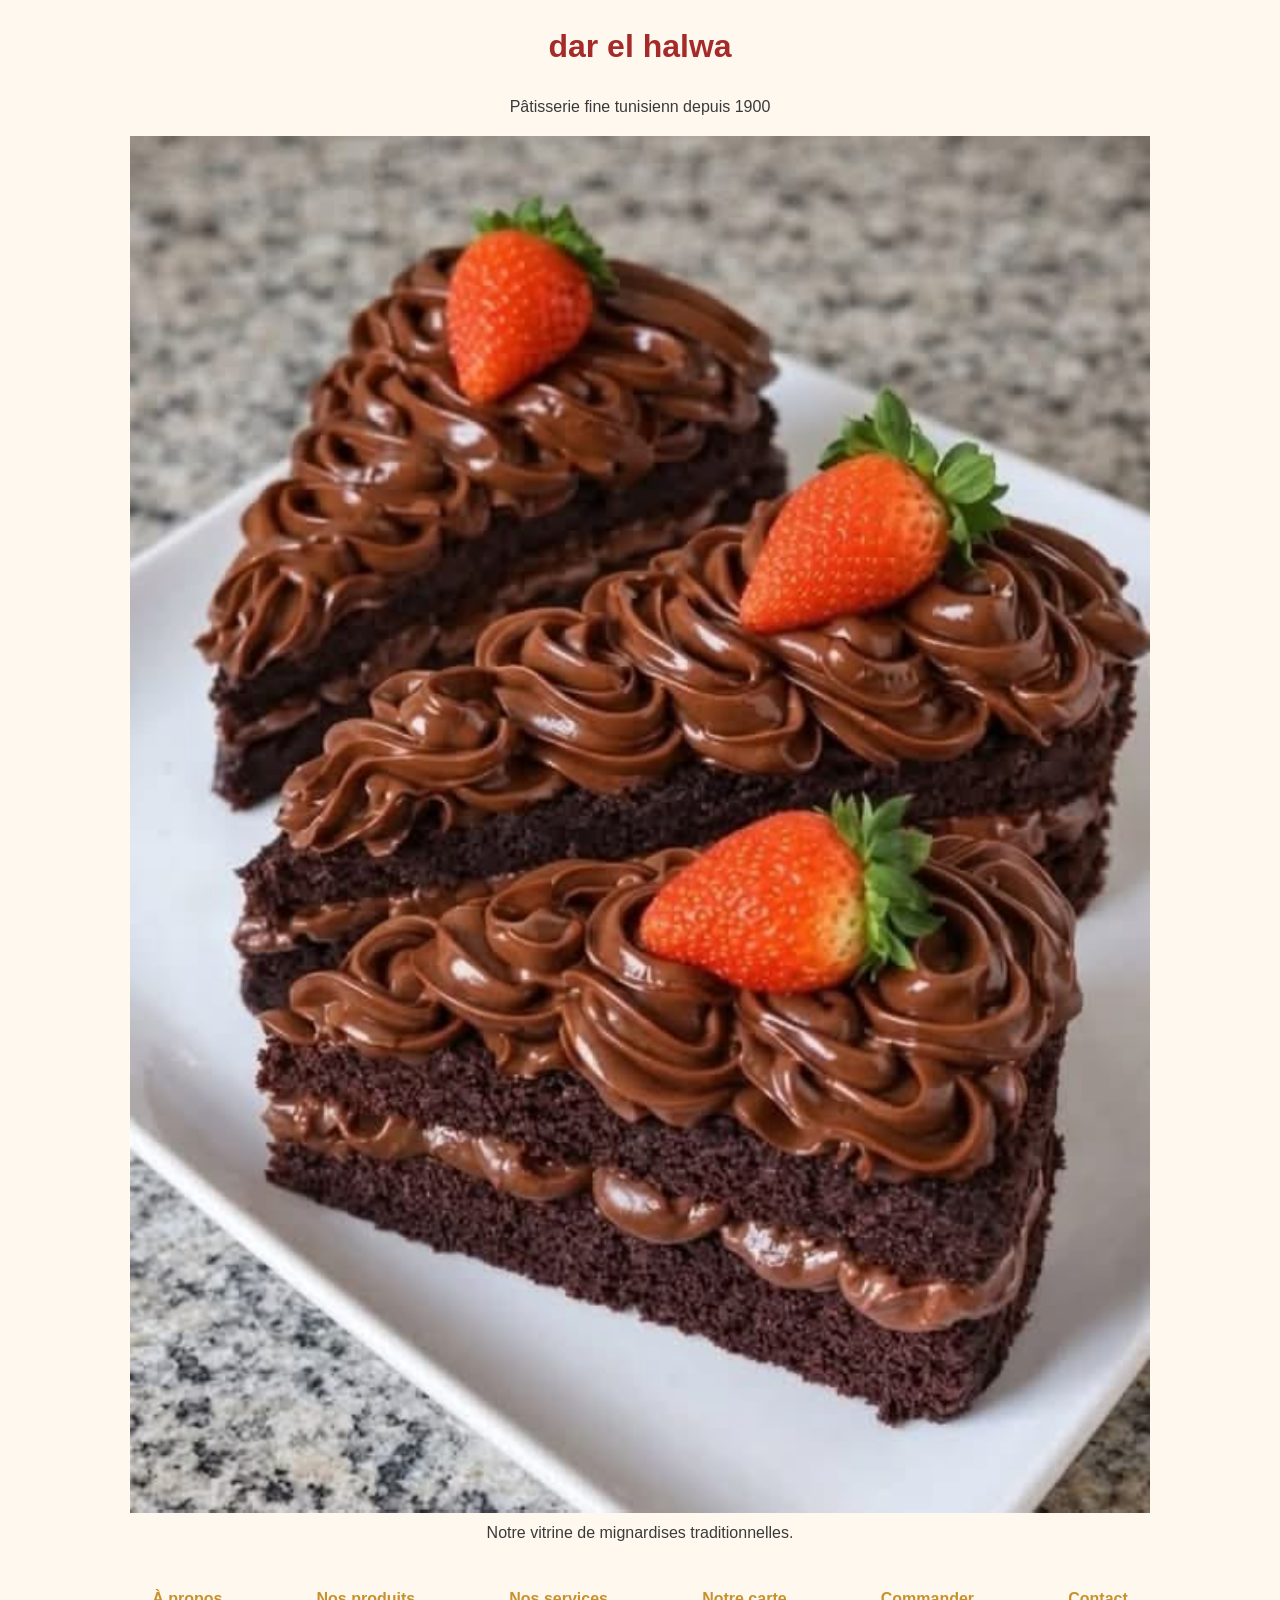
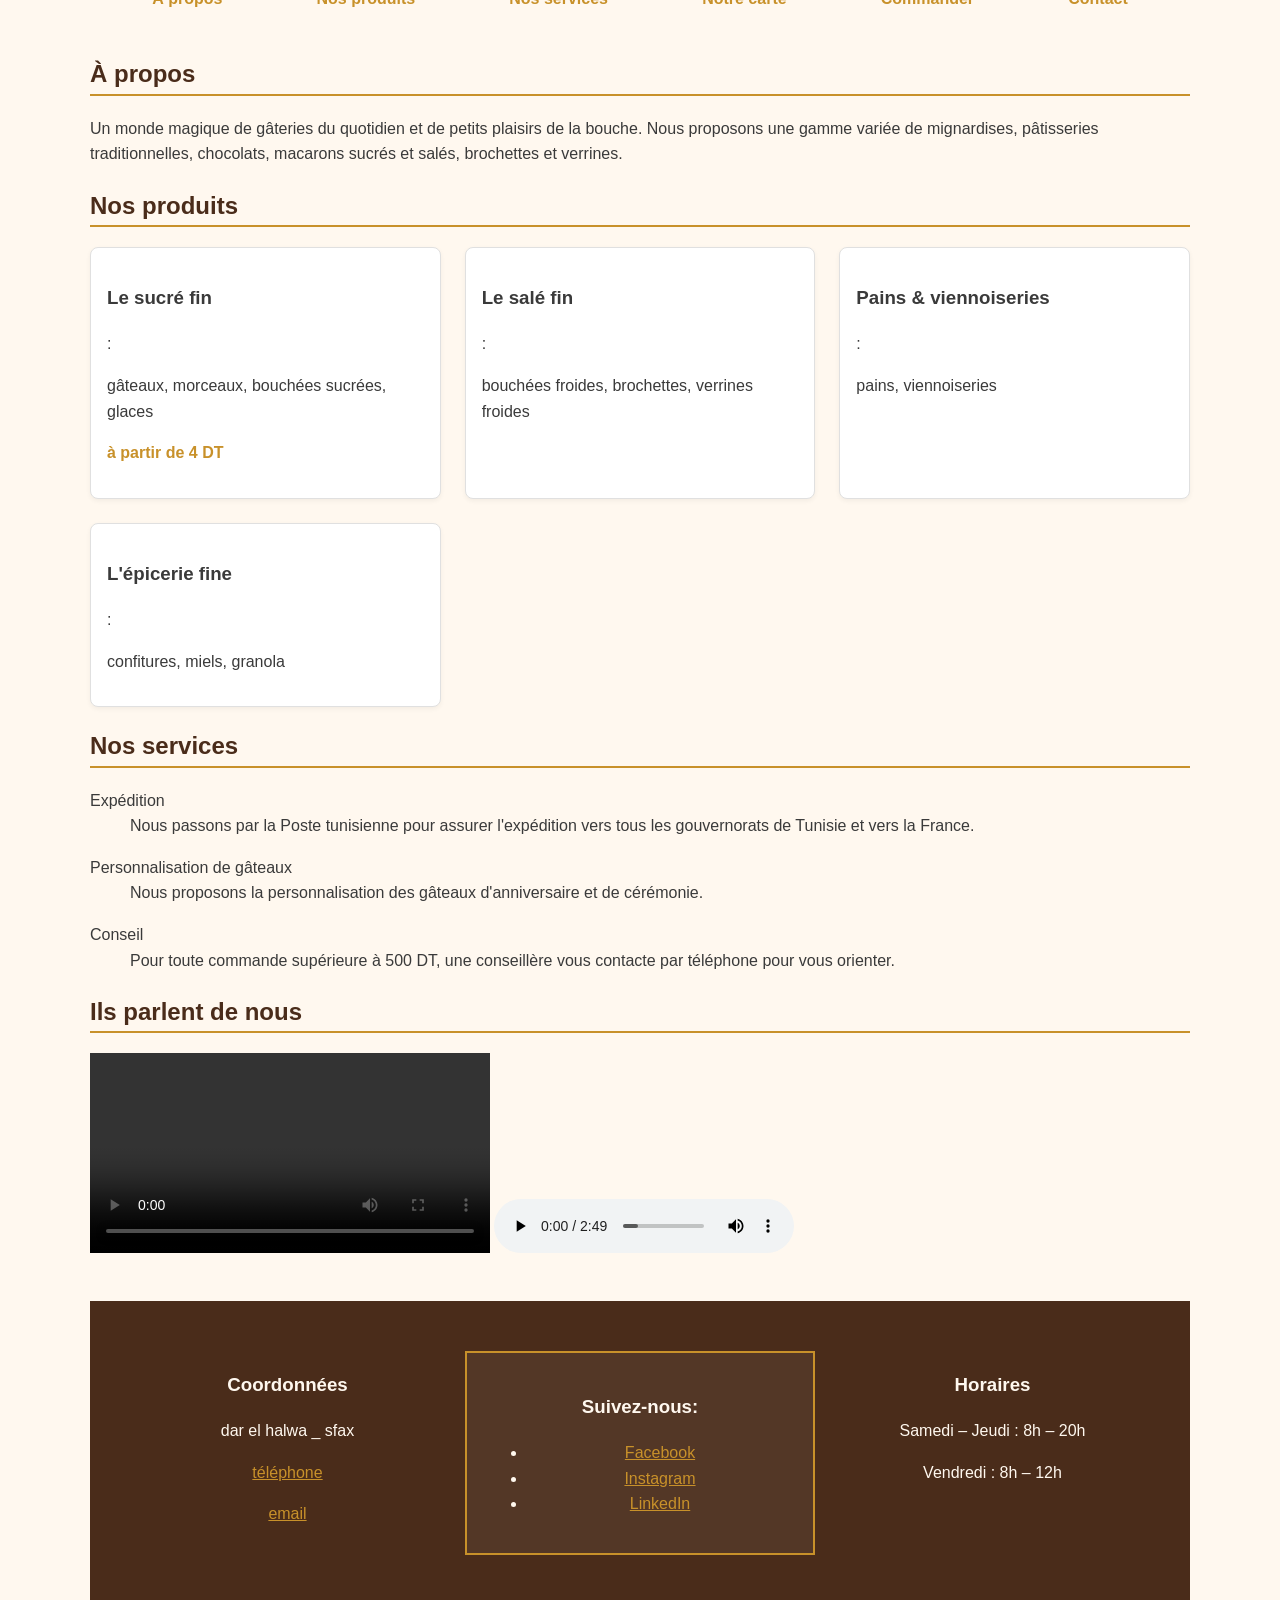
<file: index.html>
<!DOCTYPE html>
<html lang="fr">
<head>
    <meta name="viewport" content="width=device-width, initial-scale=1.0">
    <title>dar el halwa _ patisserie fine tunisienne</title>
    <link rel="stylesheet" href="css/style.css">
</head>
    <header>
      <h1 style="color: brown">dar el halwa</h1>
      <p>Pâtisserie fine tunisienn depuis 1900</p>

      <figure>
          <img src="media/patee.jpg" alt="Vitrine garnie de mignardises, cornes de gazelle et makrouds">
          <figcaption>Notre vitrine de mignardises traditionnelles.</figcaption>
      </figure>
    </header>
    <nav>
        <ul>
          <li><a href="#apropos">À propos</a></li>
          <li><a href="#produits">Nos produits</a></li>
          <li><a href="#services">Nos services</a></li>
          <li><a href="carte.html">Notre carte</a></li>
          <li><a href="commande.html">Commander</a></li>
          <li><a href="#contact">Contact</a></li>
        </ul>
    </nav>

    
    <main>
      <section id="apropos">
        <h2>À propos</h2>
        <p>
            Un monde magique de gâteries du quotidien et de petits plaisirs de la bouche.
            Nous proposons une gamme variée de mignardises, pâtisseries traditionnelles,
            chocolats, macarons sucrés et salés, brochettes et verrines.
        </p>
      </section>
      <section id="produits">
        <h2>Nos produits</h2>
        <ul class="grille-produits">
          <li class="carte">
            <h3>Le sucré fin</h3> :
            <P>gâteaux, morceaux, bouchées sucrées, glaces</P>
            <p class="prix">à partir de 4 DT</p>
          </li>

          <li class="carte">
            <h3>Le salé fin</h3> :
            <p>bouchées froides, brochettes, verrines froides</p>
          </li>

          <li class="carte">
            <h3>Pains & viennoiseries</h3> :
            <p>pains, viennoiseries</p>
          </li>

          <li class="carte">
            <h3>L'épicerie fine</h3> :
            <p>confitures, miels, granola</p>
          </li>
        </ul>
      </section>
      <section id="services">
  <h2>Nos services</h2>

  <dl>
    <dt>Expédition</dt>
    <dd>Nous passons par la Poste tunisienne pour assurer l'expédition vers tous les gouvernorats
de Tunisie et vers la France.</dd>
  </dl>
  <dl>
    <dt>Personnalisation de gâteaux</dt>
    <dd>Nous proposons la personnalisation des
gâteaux d'anniversaire et de cérémonie.</dd>
  </dl>
  <dl>
    <dt>Conseil</dt>
    <dd>Pour toute commande supérieure à 500 DT,
      une conseillère vous contacte par téléphone
      pour vous orienter.</dd>
  </dl>
      </section>
      <section id="temoignages">
        <h2>Ils parlent de nous</h2>

        <video width="400" controls>
            <source src="media/patt.mp4" type="video/mp4">
            Votre navigateur ne peut pas lire cette vidéo.
        </video>

        <audio controls>
            <source src="media/pati.mp3" type="audio/mpeg">
            Votre navigateur ne peut pas lire cet audio.
        </audio>
      </section>
    </main>

  <footer>
    <div id="contact">
      <h3>Coordonnées</h3>
      <p>dar el halwa _ sfax</p>
      <p><a href="tel:+74000000">téléphone</a></p>
      <p><a href="mailto:contact@darelhalwa.tn">email</a></p>
    </div>
    <div class="carte-info">
      <h3>Suivez-nous:</h3>
      <ul>
          <li><a href="https://www.facebook.com/darelhalwa" target="_blank" rel="noopener">Facebook</a></li>
          <li><a href="https://www.instagram.com/darelhalwa" target="_blank" rel="noopener">Instagram</a></li>
          <li><a href="https://www.linkedin.com/company/darelhalwa" target="_blank" rel="noopener">LinkedIn</a></li>
      </ul>
      </div>
      <div>
        <h3>Horaires</h3>
        <p>Samedi – Jeudi : 8h – 20h</p>
        <p>Vendredi : 8h – 12h</p>
      </div>
  </footer>
</body>
</html>
</file>
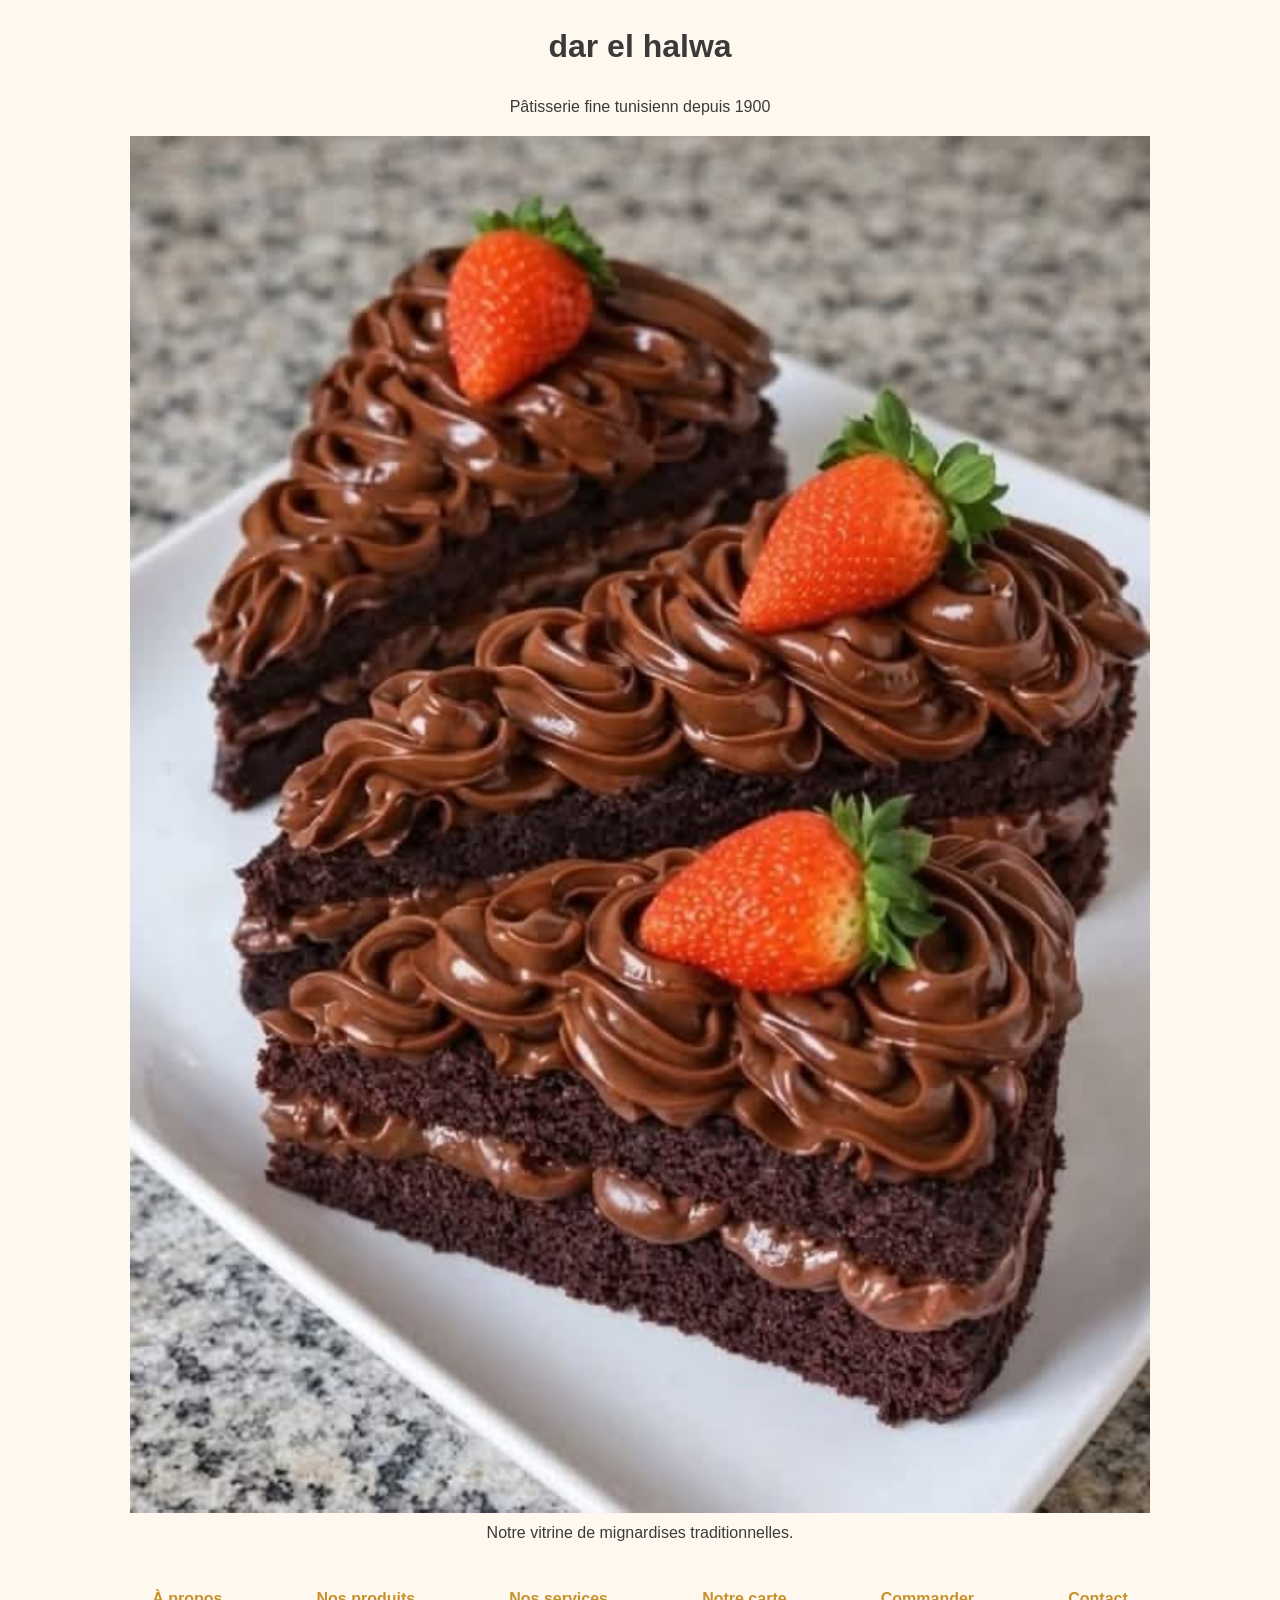
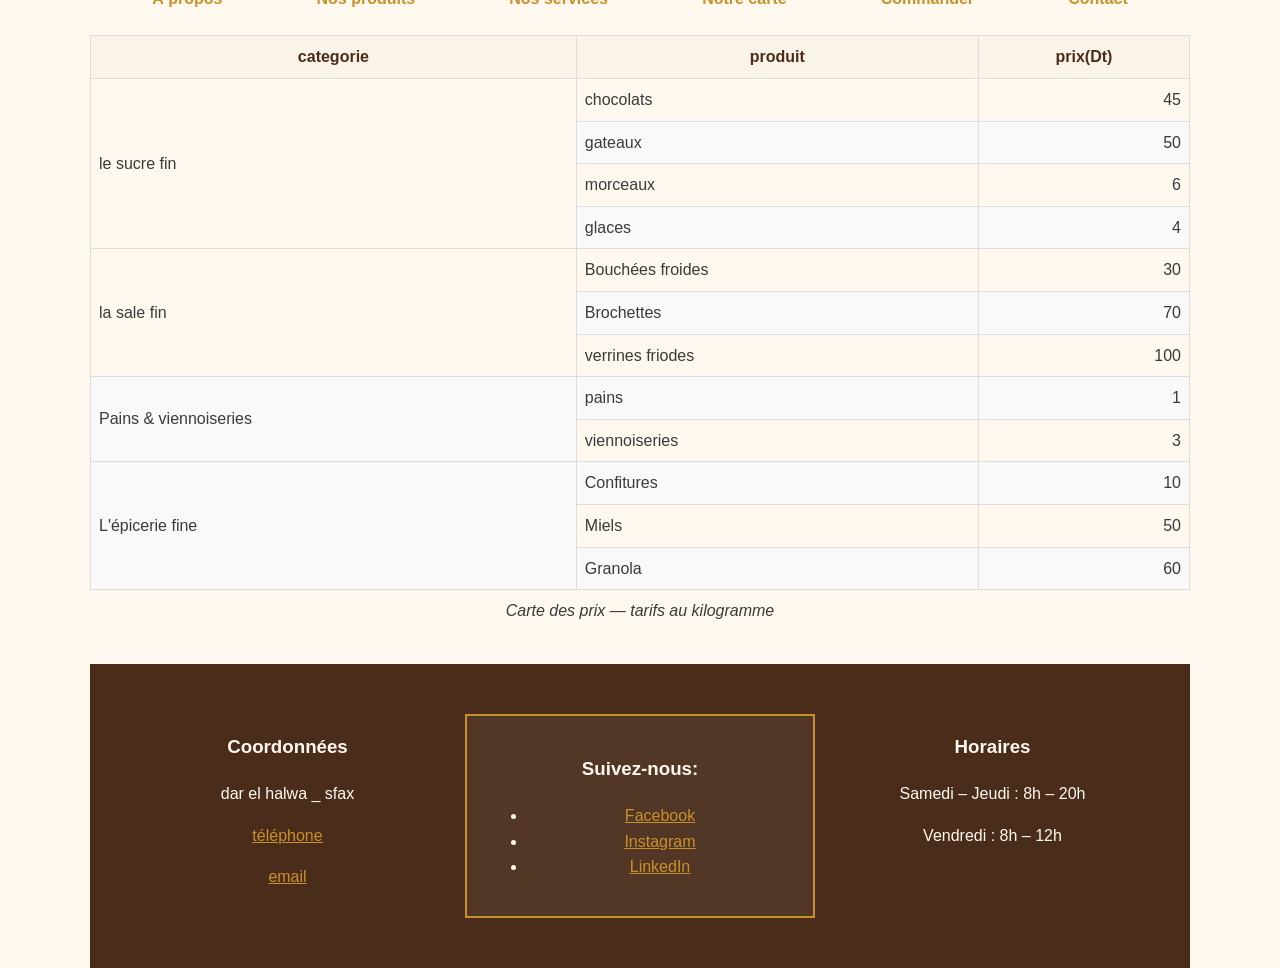
<file: carte.html>
<!DOCTYPE html>
<html lang="fr">
<head>
    <meta name="viewport" content="width=device-width, initial-scale=1.0">
    <link rel="stylesheet" href="css/style.css">
    <title>Carte</title>
</head>
<body>
    <header>
         <h1>dar el halwa</h1>
        <p>Pâtisserie fine tunisienn depuis 1900</p>

    <figure>
        <img src="media/patee.jpg" alt="Vitrine garnie de mignardises, cornes de gazelle et makrouds">
        <figcaption>Notre vitrine de mignardises traditionnelles.</figcaption>
    </figure>
    </header>
    <nav>
        <ul>
        <li><a href="index.html#apropos">À propos</a></li>
        <li><a href="index.html#produits">Nos produits</a></li>
        <li><a href="index.html#services">Nos services</a></li>
        <li><a href="index.html#carte">Notre carte</a></li>
        <li><a href="commande.html">Commander</a></li>
        <li><a href="index.html#contact">Contact</a></li>
        </ul>
    </nav>
    <main>
        <table>
            <caption>Carte des prix — tarifs au kilogramme</caption>
            <thead>
                <tr>
                    <th>categorie</th>
                    <th>produit</th>
                    <th>prix(Dt)</th>
                </tr>
            </thead>
            <tbody>
                <tr>
                    <td rowspan="4" scope="row">le sucre fin</td>
                    <td>chocolats</td>
                    <td>45</td>
                </tr>
                <tr>
                    <td>gateaux</td>
                    <td>50</td>
                </tr>
                <tr>
                    <td>morceaux</td>
                    <td>6</td>
                </tr>
                <tr>
                    <td>glaces</td>
                    <td>4</td>
                </tr>
                <tr>
                    <td rowspan="3" scope="row">la sale fin</td>
                    <td>Bouchées froides</td>
                    <td>30</td>
                </tr>
                <tr>
                    <td>Brochettes</td>
                    <td>70</td>
                </tr>
                <tr>
                    <td>verrines friodes</td>
                    <td>100</td>
                </tr>
                <tr>
                    <td rowspan="2" scope="row">Pains & viennoiseries</td>
                    <td>pains</td>
                    <td>1</td>
                </tr>
                <tr>
                    <td>viennoiseries</td>
                    <td>3</td>
                </tr>
                <tr>
                    <td rowspan="3" scope="row">L'épicerie fine</td>
                    <td>Confitures</td>
                    <td>10</td>
                </tr>
                <tr>
                    <td>Miels</td>
                    <td>50</td>
                </tr>
                <tr>
                    <td>Granola</td>
                    <td>60</td>
                </tr>
            </tbody>
        </table>
    </main>
    <footer>
    <div id="contact">
      <h3>Coordonnées</h3>
      <p>dar el halwa _ sfax</p>
      <p><a href="tel:+74000000">téléphone</a></p>
      <p><a href="mailto:contact@darelhalwa.tn">email</a></p>
    </div>
    <div class="carte-info">
      <h3>Suivez-nous:</h3>
      <ul>
          <li><a href="https://www.facebook.com/darelhalwa" target="_blank" rel="noopener">Facebook</a></li>
          <li><a href="https://www.instagram.com/darelhalwa" target="_blank" rel="noopener">Instagram</a></li>
          <li><a href="https://www.linkedin.com/company/darelhalwa" target="_blank" rel="noopener">LinkedIn</a></li>
      </ul>
      </div>
      <div>
        <h3>Horaires</h3>
        <p>Samedi – Jeudi : 8h – 20h</p>
        <p>Vendredi : 8h – 12h</p>
      </div>
  </footer>

</body>

</html>
</file>
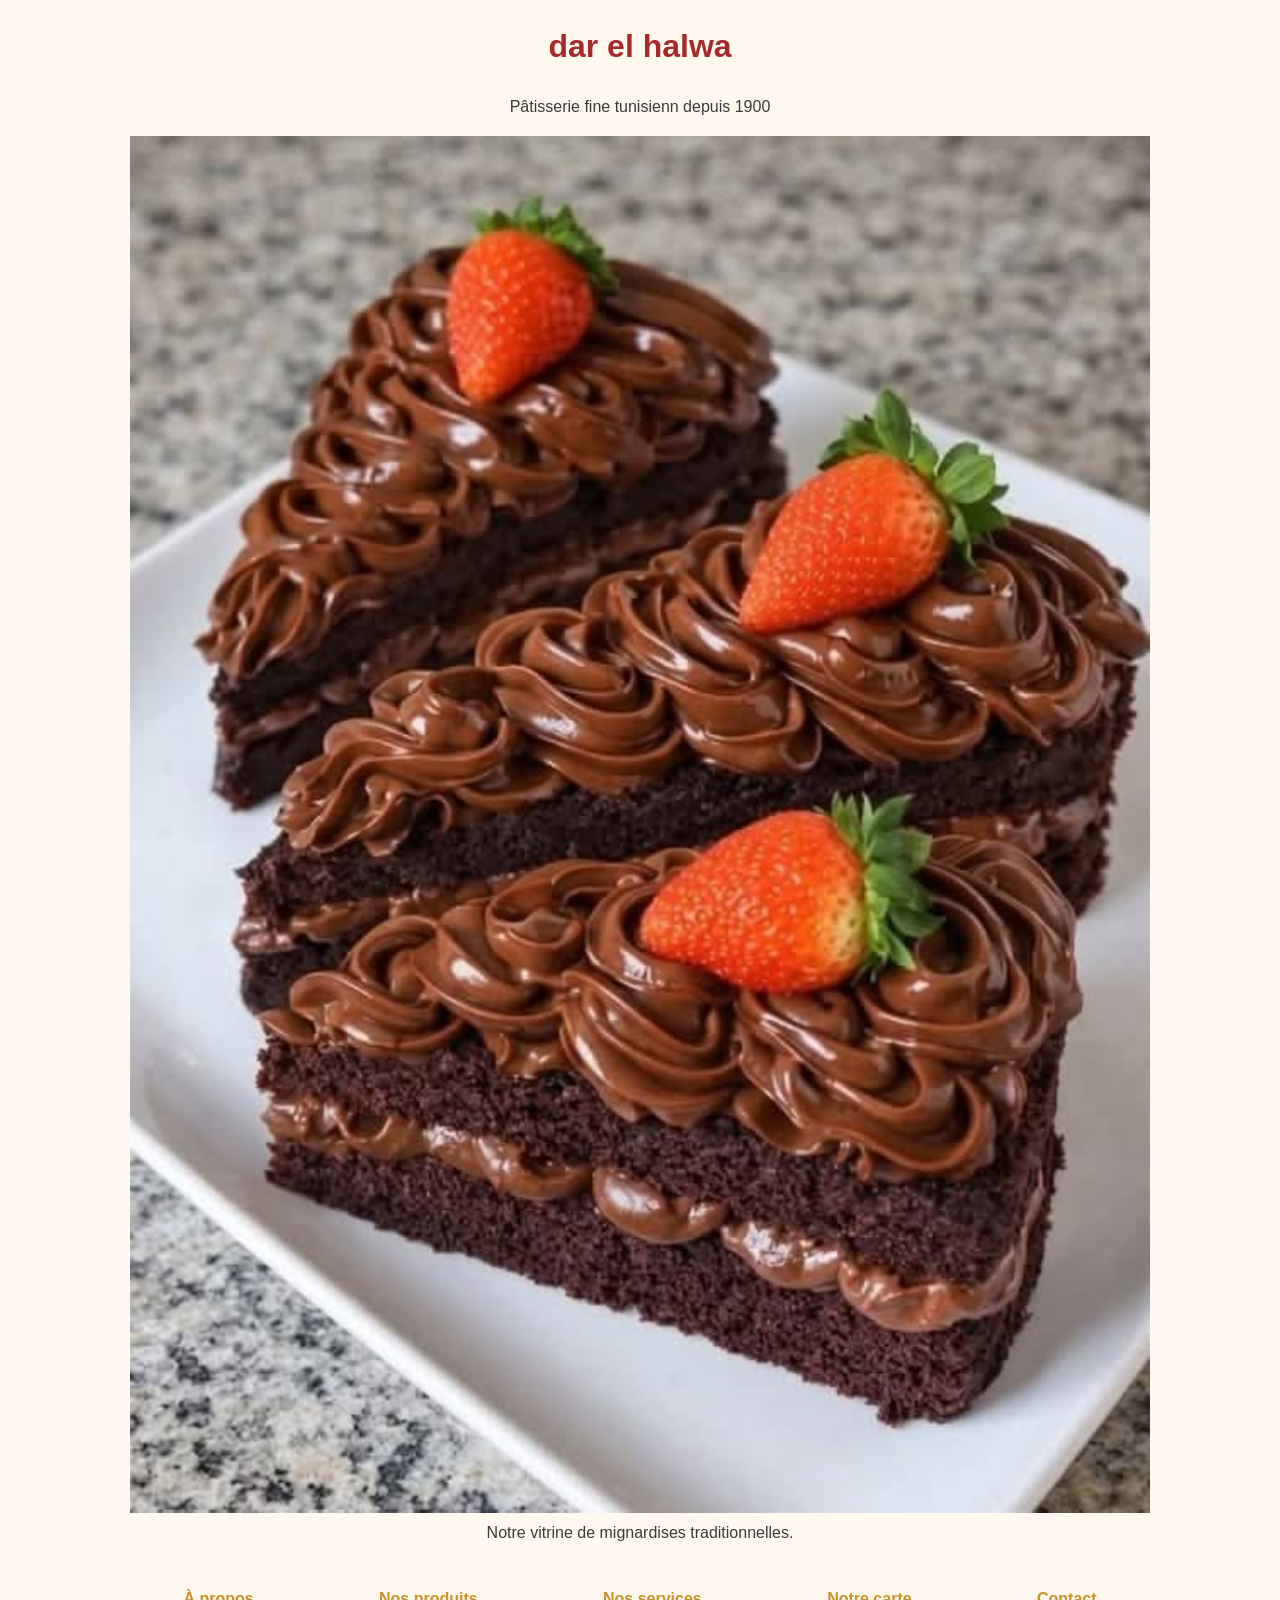
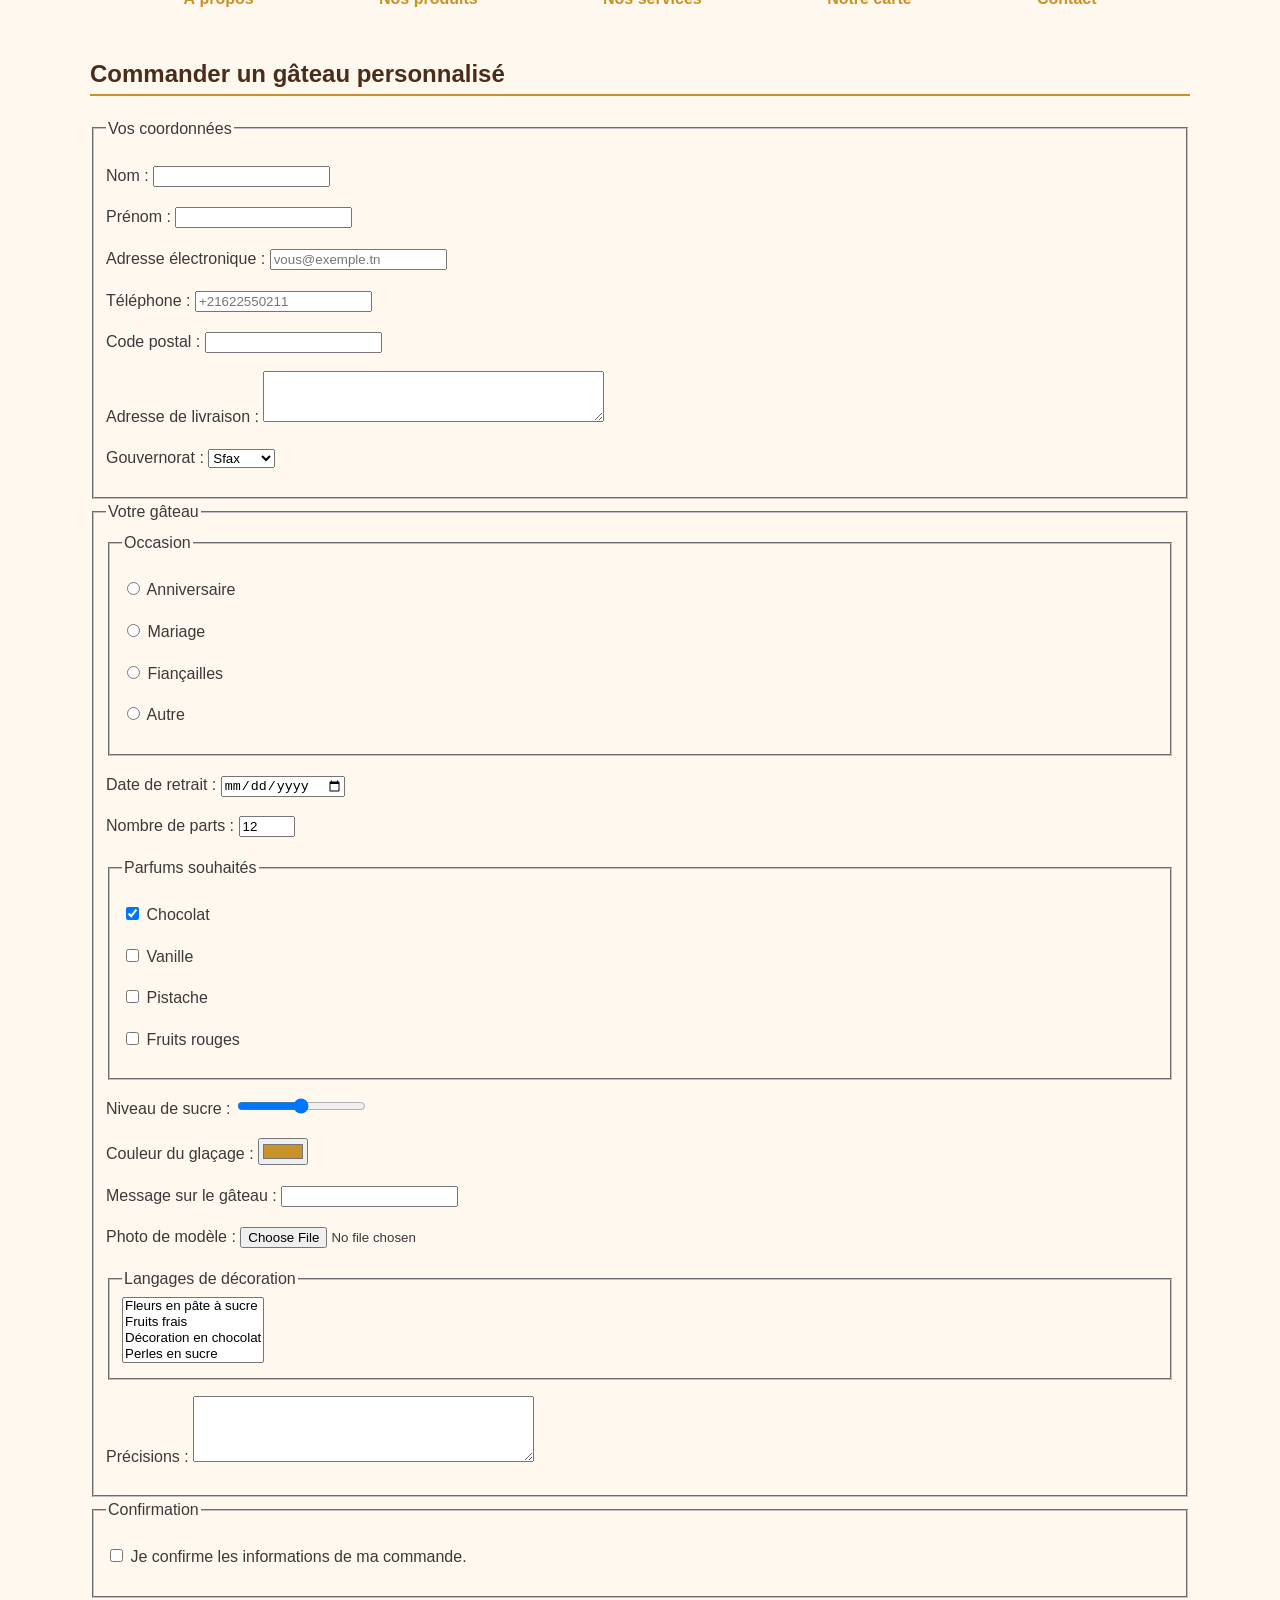
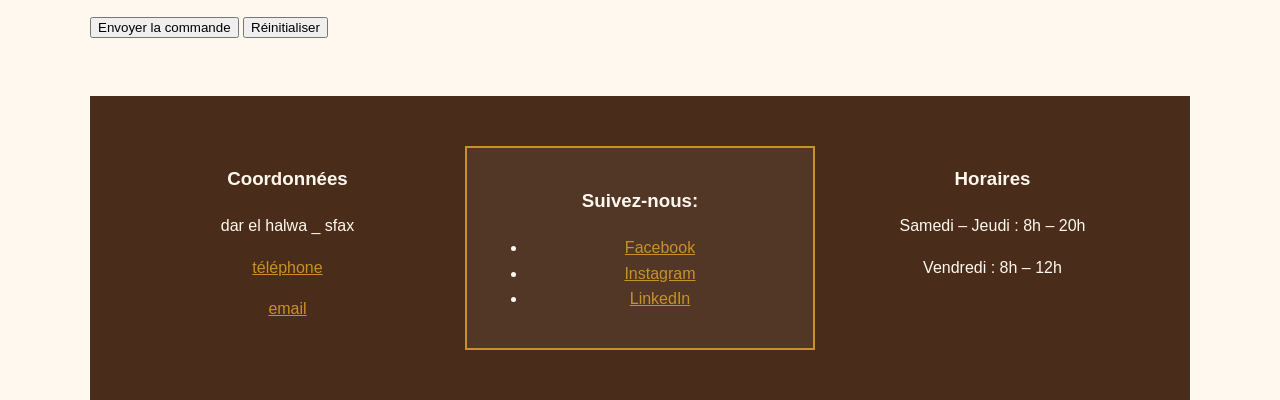
<file: commande.html>
<!DOCTYPE html>
<html lang="fr">
<head>
    <meta charset="UTF-8">
    <meta name="viewport" content="width=device-width, initial-scale=1.0">
    <title>Commander — Dar El Halwa</title>
    <link rel="stylesheet" href="css/style.css">
</head>
<body>

    <header>
      <h1 style="color: brown">dar el halwa</h1>
        <p>Pâtisserie fine tunisienn depuis 1900</p>

    <figure>
        <img src="media/patee.jpg" alt="Vitrine garnie de mignardises, cornes de gazelle et makrouds">
        <figcaption>Notre vitrine de mignardises traditionnelles.</figcaption>
    </figure>
    </header>
    <nav>
        <ul>
        <li><a href="index.html#apropos">À propos</a></li>
        <li><a href="index.html#produits">Nos produits</a></li>
        <li><a href="index.html#services">Nos services</a></li>
        <li><a href="index.html#carte">Notre carte</a></li>
        <li><a href="index.html#contact">Contact</a></li>
        </ul>
    </nav>

    <main>
        <h2>Commander un gâteau personnalisé</h2>
        <form action="traitement.php" method="post"
              enctype="multipart/form-data">
            <fieldset>
                <legend>Vos coordonnées</legend>
                <p>
                    <label for="nom">Nom :</label>
                    <input type="text" id="nom" name="nom"
                           minlength="2" required>
                </p>
                <p>
                    <label for="prenom">Prénom :</label>
                    <input type="text" id="prenom" name="prenom"
                           minlength="2" required>
                </p>
                <p>
                    <label for="email">Adresse électronique :</label>
                    <input type="email" id="email" name="email"
                           placeholder="vous@exemple.tn" required>
                </p>
                <p>
                    <label for="telephone">Téléphone :</label>
                    <input type="tel" id="telephone" name="telephone"
                           pattern="\+216[0-9]{8}"
                           title="+216 suivi de 8 chiffres"
                           placeholder="+21622550211" required>
                </p>
                <p>
                    <label for="code_postal">Code postal :</label>
                    <input type="text" id="code_postal"
                           name="code_postal"
                           pattern="[0-9]{4}"
                           maxlength="4"
                           inputmode="numeric"
                           title="Entrez exactement 4 chiffres"
                           required>
                </p>
                <p>
                    <label for="adresse">Adresse de livraison :</label>
                    <textarea id="adresse" name="adresse"
                              rows="3" cols="40" required></textarea>
                </p>
                <p>
                    <label for="gouvernorat">Gouvernorat :</label>
                    <select id="gouvernorat" name="gouvernorat" required>
                        <option value="Sfax" selected>Sfax</option>
                        <option value="Tunis">Tunis</option>
                        <option value="Sousse">Sousse</option>
                        <option value="Gabes">Gabès</option>
                        <option value="Autre">Autre</option>
                    </select>
                </p>
            </fieldset>
            <fieldset>
                <legend>Votre gâteau</legend>
                <fieldset>
                    <legend>Occasion</legend>
                    <p>
                        <input type="radio" id="occ-anniv"
                               name="occasion" value="anniversaire" required>
                        <label for="occ-anniv">Anniversaire</label>
                    </p>
                    <p>
                        <input type="radio" id="occ-mariage"
                               name="occasion" value="mariage">
                        <label for="occ-mariage">Mariage</label>
                    </p>
                    <p>
                        <input type="radio" id="occ-fiancailles"
                               name="occasion" value="fiancailles">
                        <label for="occ-fiancailles">Fiançailles</label>
                    </p>
                    <p>
                        <input type="radio" id="occ-autre"
                               name="occasion" value="autre">
                        <label for="occ-autre">Autre</label>
                    </p>
                </fieldset>
                <p>
                    <label for="date_retrait">Date de retrait :</label>
                    <input type="date" id="date_retrait"
                           name="date_retrait"
                           min="2026-09-01" required>
                </p>

                <p>
                    <label for="parts">Nombre de parts :</label>
                    <input type="number" id="parts" name="parts"
                           min="6" max="100" step="2"
                           value="12" required>
                </p>

                <!-- Parfums souhaités -->
                <fieldset>
                    <legend>Parfums souhaités</legend>

                    <p>
                        <input type="checkbox" id="parfum-chocolat"
                               name="parfums[]" value="Chocolat" checked>
                        <label for="parfum-chocolat">Chocolat</label>
                    </p>

                    <p>
                        <input type="checkbox" id="parfum-vanille"
                               name="parfums[]" value="Vanille">
                        <label for="parfum-vanille">Vanille</label>
                    </p>

                    <p>
                        <input type="checkbox" id="parfum-pistache"
                               name="parfums[]" value="Pistache">
                        <label for="parfum-pistache">Pistache</label>
                    </p>

                    <p>
                        <input type="checkbox" id="parfum-fruits"
                               name="parfums[]" value="Fruits rouges">
                        <label for="parfum-fruits">Fruits rouges</label>
                    </p>
                </fieldset>

                <p>
                    <label for="sucre">Niveau de sucre :</label>
                    <input type="range" id="sucre" name="sucre"
                           min="0" max="10" step="1" value="5">
                </p>

                <p>
                    <label for="couleur">Couleur du glaçage :</label>
                    <input type="color" id="couleur" name="couleur"
                           value="#c8912a">
                </p>

                <p>
                    <label for="message">Message sur le gâteau :</label>
                    <input type="text" id="message" name="message"
                           maxlength="30">
                </p>

                <p>
                    <label for="photo">Photo de modèle :</label>
                    <input type="file" id="photo" name="photo"
                           accept="image/*">
                </p>
                <fieldset>
                    <legend>Langages de décoration</legend>

                    <select multiple size="4"
                            id="decors" name="decors[]">
                        <option value="fleurs">Fleurs en pâte à sucre</option>
                        <option value="fruits">Fruits frais</option>
                        <option value="chocolat">Décoration en chocolat</option>
                        <option value="perles">Perles en sucre</option>
                    </select>
                </fieldset>

                <p>
                    <label for="precisions">Précisions :</label>
                    <textarea id="precisions" name="precisions"
                              rows="4" cols="40"
                              maxlength="200"></textarea>
                </p>
            </fieldset>

            <fieldset>
                <legend>Confirmation</legend>

                <p>
                    <input type="checkbox" id="confirmation"
                           name="confirmation" value="oui" required>
                    <label for="confirmation">
                        Je confirme les informations de ma commande.
                    </label>
                </p>
            </fieldset>

            <p>
                <button type="submit">Envoyer la commande</button>
                <button type="reset">Réinitialiser</button>
            </p>

        </form>
    </main>

    <footer>
    <div id="contact">
      <h3>Coordonnées</h3>
      <p>dar el halwa _ sfax</p>
      <p><a href="tel:+74000000">téléphone</a></p>
      <p><a href="mailto:contact@darelhalwa.tn">email</a></p>
    </div>
    <div class="carte-info">
      <h3>Suivez-nous:</h3>
      <ul>
          <li><a href="https://www.facebook.com/darelhalwa" target="_blank" rel="noopener">Facebook</a></li>
          <li><a href="https://www.instagram.com/darelhalwa" target="_blank" rel="noopener">Instagram</a></li>
          <li><a href="https://www.linkedin.com/company/darelhalwa" target="_blank" rel="noopener">LinkedIn</a></li>
      </ul>
      </div>
      <div>
        <h3>Horaires</h3>
        <p>Samedi – Jeudi : 8h – 20h</p>
        <p>Vendredi : 8h – 12h</p>
      </div>
  </footer>
  
</body>
</html>
</file>
<file: css/style.css>
img{ 
  width: 100%;
  height: 400px;
}
*, *::before, *::after {
  box-sizing: border-box;
}
:root {
  --miel: #c8912a;       
  --chocolat: #4a2c1a;    
  --creme: #fff8ef;       
  --pistache: #6b8e4e;     
  --gris-texte: #3a3a3a;  
  --espace: 1rem;        
}

body {
  font-family: Arial, Helvetica, sans-serif;
  line-height: 1.6;
  font-size: 1rem;
  background-color: var(--creme);
  color: var(--gris-texte);
  display: grid;
  grid-template-areas:
    "entete"
    "navigation"
    "contenu"
    "pied";
  grid-template-rows: auto auto 1fr auto;
  min-height: 100vh;
  max-width: 1100px;
  margin: auto;
}

header { grid-area: entete;
text-align: center;}
nav    { grid-area: navigation; }
main   { grid-area: contenu; }
footer { grid-area: pied; }

img, video {
  max-width: 100%;
  height: auto;
}
h2 {
  color: var(--chocolat);
  border-bottom: 2px solid var(--miel);
}

strong {
  color: var(--miel);
}

p, li {
  line-height: 1.6;
}



.mise-en-avant {
  font-size: 1.2rem;
  font-style: italic;
}

a:link {
  color: var(--miel);
}
a:visited {
  color: var(--pistache);
}
a:hover {
  color: var(--chocolat);
  text-decoration: underline;
}
a:active {
  color: var(--chocolat);
}

nav ul {
  display: flex;
  flex-wrap: wrap;
  justify-content: space-evenly;
  align-items: center;
  gap: var(--espace);
  list-style: none;
  padding: 0;
}

nav a {
  text-decoration: none;
  color: var(--chocolat);
  font-weight: bold;
  display: block;
  padding: 0.5rem 1rem;
  border-radius: 4px;
}

nav a:hover {
  background-color: var(--miel);
  color: var(--creme);
}



.grille-produits {
  display: grid;
  grid-template-columns: 1fr;
  gap: 1.5rem;
  list-style: none;
  padding: 0;
}

.carte {
  background-color: #ffffff;
  border: 1px solid #e0e0e0;
  padding: var(--espace);
  border-radius: 8px;
  box-shadow: 0 2px 5px rgba(0, 0, 0, 0.05);
  display: flex;
  flex-direction: column;
}

.carte .prix {
  margin-top: auto;
  font-weight: bold;
  color: var(--miel);
}


.table-responsive {
  overflow-x: auto;
}

table {
  border-collapse: collapse;
  width: 100%;
}

th, td {
  border: 1px solid #ddd;
  padding: 8px;
}

thead {
  background-color: #faf3e8;
  color: var(--chocolat);
}

tbody tr td:last-child {
  text-align: right;
}

tbody tr:nth-child(even) {
  background-color: #f9f9f9;
}

caption {
  caption-side: bottom;
  font-style: italic;
  padding-top: 8px;
}



footer > div {
  flex: 1;
}

footer a {
  color: var(--creme);
}


footer {
    grid-area: pied;
    display: flex;
    background-color: var(--chocolat);
    color: var(--creme);
    text-align: center;
    padding: 50px 20px;
    width: 100%;
    margin-top: 40px;
}


div {
    flex: 1;
  
}

.carte-info {
    width: 100%;
    max-width: 350px;
    padding: 20px;
    border: 2px solid var(--miel);
    margin: 0 auto;
    background-color: rgba(255, 255, 255, 0.05);
}
@media (min-width: 768px) {
  .grille-produits { grid-template-columns: repeat(2, 1fr); }
  footer { 
    flex-direction: row; 
  }
}
@media (min-width: 1024px) {
  .grille-produits { grid-template-columns: repeat(3, 1fr); }
}
</file>
